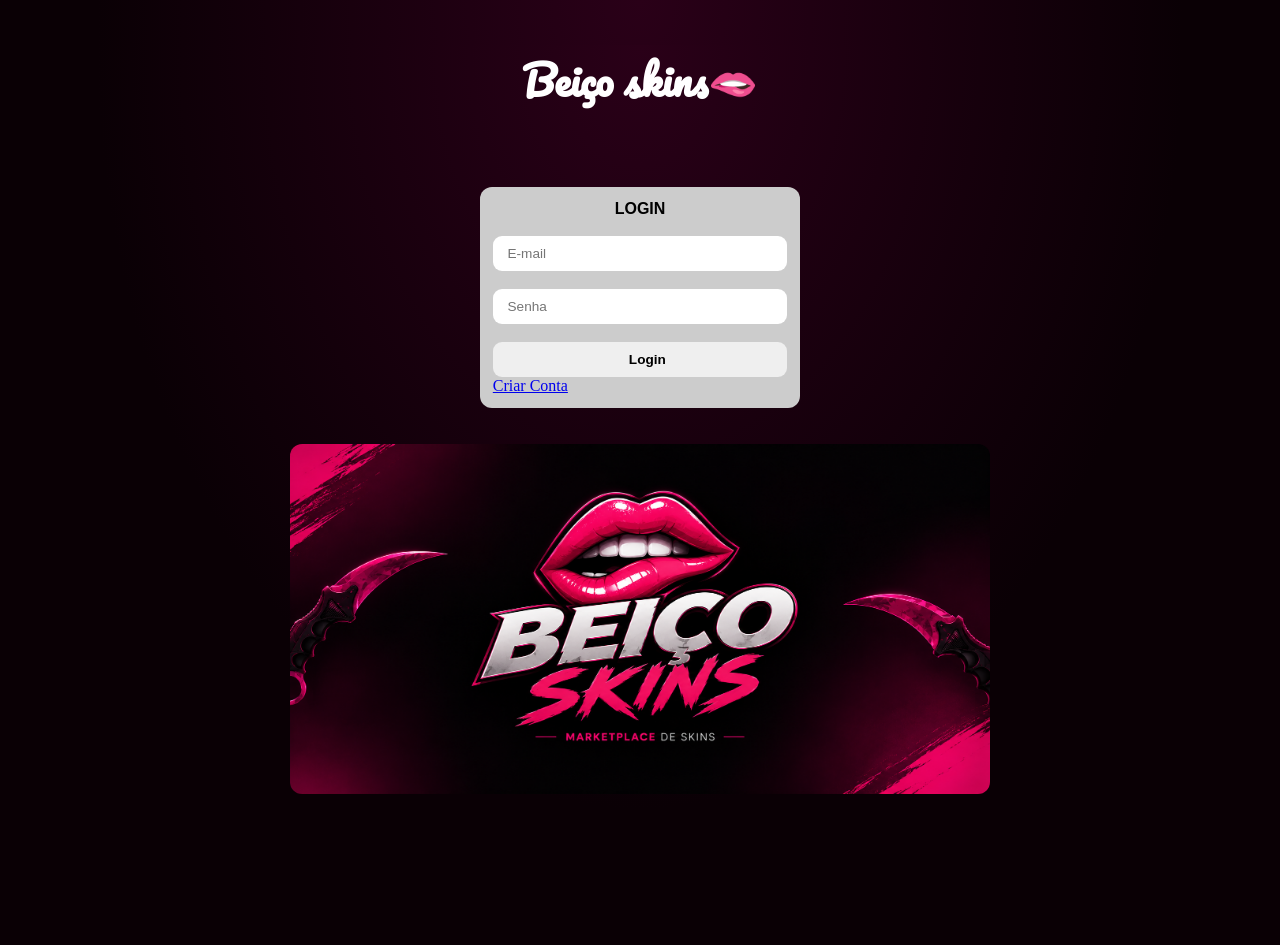
<file: skins/index.html>
<!doctype html>
<html lang="pt-br">
  <head>
    <meta charset="UTF-8" />
    <meta name="viewport" content="width=device-width, initial-scale=1.0" />
    <title>Skins</title>
    <link rel="stylesheet" href="./assets/css/index.css" />
    <script src="./assets/js/index.js" defer></script>

    <link rel="preconnect" href="https://fonts.googleapis.com">
    <link href="https://fonts.googleapis.com/css2?family=Pacifico&display=swap" rel="stylesheet">
  </head>
  <body>
    <main>
      <h1 class="logo">Beiço skins🫦</h1>

      <section id="cadastro">
        <form action="#">
          <h2>Cadastro</h2>

          <input
            type="text"
            maxlength="10"
            placeholder="usuario"
            required
            class="campo"
            name="fusuario"
          />

          <input
            type="email"
            maxlength="70"
            placeholder="E-mail"
            required
            class="campo"
            name="femail"
          />

          <input
            type="password"
            maxlength="12"
            minlength="8"
            placeholder="Senha"
            required
            class="campo"
            name="fsenha"
          />
          <input
            type="password"
            maxlength="12"
            minlength="8"
            placeholder="Senha"
            required
            class="campo"
            name="fsenha2"
          />
          <button class="campo botao">Cadastrar</button>
          <a href="#" class="alternar">Já tem conta? Entre!</a>
        </form>
      </section>
      <section id="login">
        <form action="./home.html">
          <h2>Login</h2>
          <input
            type="email"
            maxlength="70"
            placeholder="E-mail"
            required
            class="campo"
            name="femail"
          />
          <input
            type="password"
            maxlength="12"
            minlength="8"
            placeholder="Senha"
            required
            class="campo"
            name="fsenha"
          />
          <button class="campo botao">Login</button>
          <a href="#" class="alternar">Criar Conta</a>
        </form>
      </section>
    </main>
    <div class="banner-container">
      <img src="./assets/img/banner/31c62a55-6309-4715-b3e0-351d6a9c2c3d.png" alt="Beiço Skins - Marketplace de Skins" class="banner">
    </div>
  </body>
</html>
</file>
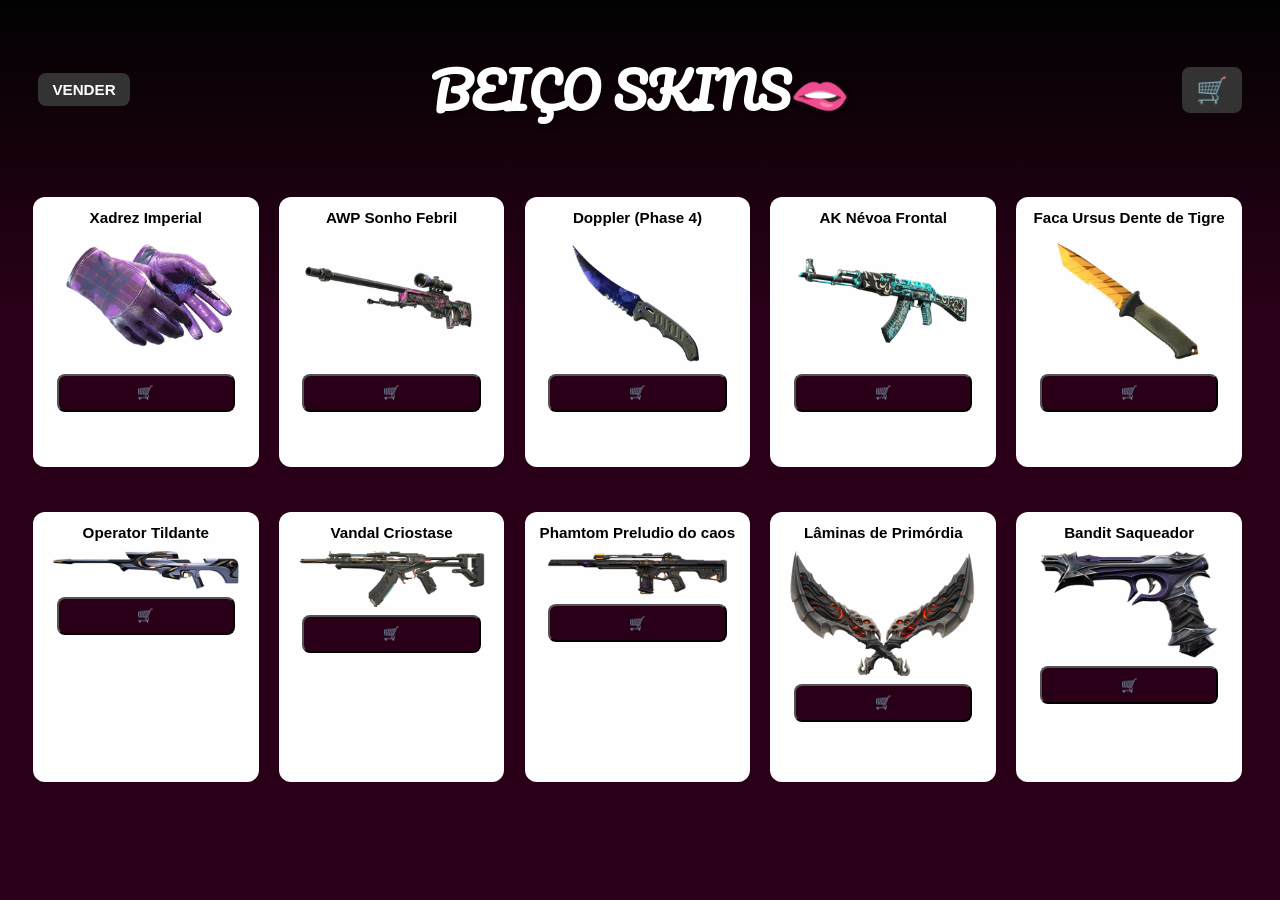
<file: skins/home.html>
<!doctype html>
<html lang="pt-br">
  <head>
    <meta charset="UTF-8" />
    <meta name="viewport" content="width=device-width, initial-scale=1.0" />
    <title>Marketplace skins</title>
    <link rel="stylesheet" href="./assets/css/home.css"/>
    <script src="./assets/js/index.js" defer></script>

    <link rel="preconnect" href="https://fonts.googleapis.com">
    <link href="https://fonts.googleapis.com/css2?family=Pacifico&display=swap" rel="stylesheet">
  </head>
  <body>
    <main>
      <header>
        <nav class="nav-esq">
          <a href="#vender">Vender</a>
        </nav>

        <h1 class="logo">BEIÇO SKINS🫦</h1>

        <div class="carrinho">
          🛒
        </div>
      </header>
      <section class="game" id="cs2">
        <div class="skin"> 
          <h2>Xadrez Imperial</h2> 
          <img src="./assets/img/cs/330x192 (1).webp" alt="">
                  <button class="btn-comprar">🛒</button>
        </div>
        <div class="skin">
          <h2>AWP Sonho Febril</h2>
          <img src="./assets/img/cs/aa.webp" alt="">
                  <button class="btn-comprar">🛒</button>
        </div>
        <div class="skin">
          <h2>Doppler (Phase 4)</h2>
          <img src="./assets/img/cs/330x192 (3).webp" alt="">
                  <button class="btn-comprar">🛒</button>
        </div>
        <div class="skin">
          <h2>AK Névoa Frontal</h2>
          <img src="./assets/img/cs/330x192 (4).webp" alt="">
                  <button class="btn-comprar">🛒</button>
        </div>
        <div class="skin">
          <h2>Faca Ursus Dente de Tigre</h2>
          <img src="./assets/img/cs/330x192.webp" alt="">
                  <button class="btn-comprar">🛒</button>
        </div>
      </section>
      <section class="game" id="valorant">
        <div class="skin">
          <h2>Operator Tildante</h2>
          <img src="./assets/img/valorant/25C02810-4475-98C8-CFEE-04BB4FBD0FAB.png" alt="">
                  <button class="btn-comprar">🛒</button>
        </div>
        <div class="skin">
          <h2>Vandal Criostase</h2>
          <img src="./assets/img/valorant/886D24DA-42BA-62CD-9D25-A7813EE686CC.png" alt="">
                  <button class="btn-comprar">🛒</button>
        </div>
        <div class="skin">
          <h2>Phamtom Preludio do caos</h2>
          <img src="./assets/img/valorant/8B132ED4-46B8-84E0-E0EC-CAA69D1818EA.png" alt="">
                  <button class="btn-comprar">🛒</button>
        </div>
        <div class="skin">
          <h2>Lâminas de Primórdia</h2>
          <img src="./assets/img/valorant/94B0B6F2-49CC-ECB8-57B1-F2A00470D554.png" alt="">
                  <button class="btn-comprar">🛒</button>
        </div>
        <div class="skin">
          <h2>Bandit Saqueador</h2>
          <img src="./assets/img/valorant/FD2F03BD-4DE4-653B-A33A-46800191601C.png" alt="">
                  <button class="btn-comprar">🛒</button>
        </div>
      </section>
      <footer></footer>   
    </main>
  </body>
</html>
</file>
<file: skins/assets/css/index.css>
*{
    margin: 0;
    padding: 0;
    box-sizing: border-box;
}
html, body{
    height: 100%;
    min-height: 100vh;
    background: radial-gradient(ellipse at top, #2a0018 0%, #0a0005 60%);
}
main{
    width: 100%;
    height: auto;
    padding-bottom: 3vh;
}
.logo{
    width: 100%;
    text-align: center;
    font-family: 'Pacifico', cursive;
    font-size: 2.5rem;
    color: #fff;
    margin-top: 5vh;
}
.banner-container{
    width: 100%;
    padding: 4vh 0 5vh 0;
    clear: both;
}
.banner{
    display: block;
    width: 60%;
    max-width: 700px;
    margin: 0 auto;
    border-radius: 12px;
}
section{
    width: 25%;
    height: auto;
    background: #ccc;
    margin-left: 37.5%;
    margin-top: 8vh;
    float: left; 
    border-radius: 12px;

    padding: 1%;
}
section h2{
    font-family: Arial, "Helvetica Neue", Helvetica, sans-serif;
    font-size: 1rem;
    text-transform: uppercase;
    text-align: center;
    font-weight: bold;
}
section input{
    width: 100%;
    height: 35px;
    margin-top: 2vh;
    border: 0;
    border-radius: 9px;
    text-indent: 5%;
    font-family: Arial, "Helvetica Neue", Helvetica, sans-serif;
    font-size: 0.85rem;
}
section button{
    width: 100%;
    height: 35px;
    margin-top: 2vh;
    border: 0;
    border-radius: 9px;
    text-indent: 5%;
    font-family: Arial, "Helvetica Neue", Helvetica, sans-serif;
    font-size: 0.85rem;
    color: #000000;
    font-weight: bold;
}
</file>
<file: skins/assets/css/home.css>
*{ margin:0; 
    padding:0; 
    box-sizing:border-box; 
    font-family:Arial, Helvetica, sans-serif; }
html, 
body{ height:100%; }
main{
    width:100%;
    height:100vh;
    background:linear-gradient(180deg, #020202 0%, #2a0018 35%, #2a0018 75%);
}
header{
    width:100%; height:20vh;
    display:grid;
    grid-template-columns:1fr auto 1fr;
    align-items:center;
    padding:0 3%;
}
.logo{
    font-family:'Pacifico', cursive;
    font-size:3rem;
     color:#fff; 
     text-align:center;
    text-shadow:2px 2px 6px rgba(0,0,0,0.4);
}
.nav-esq a, .carrinho{
    color:#fff; 
    text-decoration:none; 
    font-weight:bold;
    background:#333; 
    border-radius:8px; 
    padding:8px 14px; 
    cursor:pointer;
}
.nav-esq a{ 
    font-size:0.95rem; 
    text-transform:uppercase; }
.carrinho{ 
    justify-self:end;    
    position:relative; 
    font-size:1.6rem; }
section{ width:100%; 
    height:35vh; 
    float:left; 
    padding:1%; }
.skin{
    width:18%; 
    min-height:30vh; 
    background:#fffefe;
    margin:0.5vh 0 0 1.6%; 
    float:left; 
    border-radius:12px;
    padding:12px 8px; 
    overflow:hidden;
    display:flex; 
    flex-direction:column; 
    align-items:center;
}
.skin h2{
    width:100%; 
    text-align:center; 
    font-size:0.95rem;
    line-height:1.2; 
    margin-bottom:8px;
}
img{ 
    width:90%; 
    max-height:130px; 
    object-fit:contain; }
.btn-comprar{
    width:85%; 
    height:38px; 
    margin:8px auto 0;
    border-radius:8px; 
    background:#2a0018;
}
</file>
